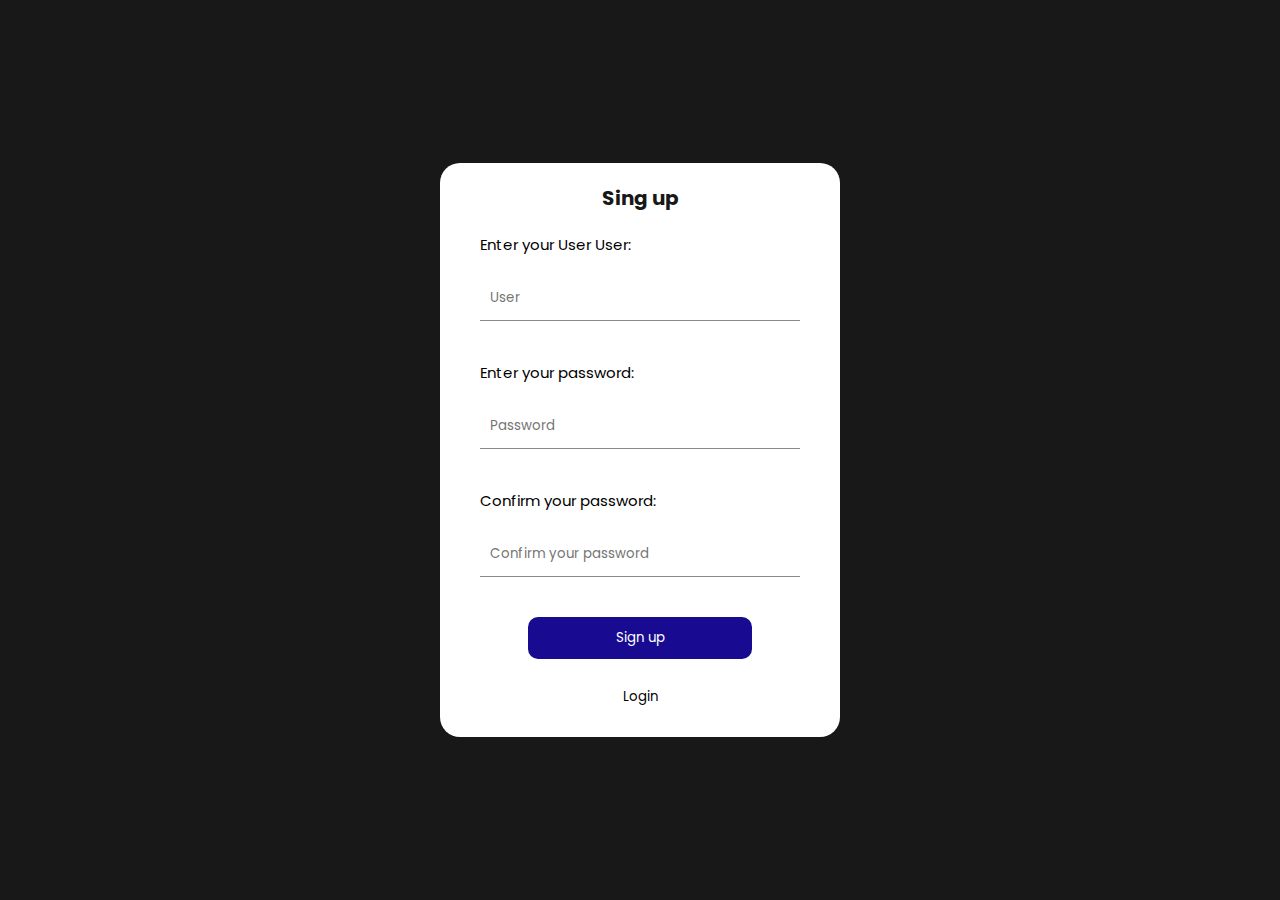
<file: index.html>
<!DOCTYPE html>
<html lang="en">

<head>
    <meta charset="UTF-8">
    <meta http-equiv="X-UA-Compatible" content="IE=edge">
    <meta name="viewport" content="width=device-width, initial-scale=1.0">
    <link rel="stylesheet" href="/styles/forms.css">
    <link rel="stylesheet" href="/styles/media_form.css">
    <link rel="shortcut icon" href="/assets/favicon.png" type="image/x-icon">
    <link rel="shortcut icon" href="/assets/images/fullMoon.svg" type="image/x-icon">
    <title>CosmicDream</title>
</head>

<body>
    <main class="form_container">
        <div class="form fade-in hidden" id="form_login">
            <div class="form_contents">
                <div class="login-signup">
                    <h1>Log in</h1>
                </div>
                <form name="formLogin" class="form__inputs-container">
                    <label class="labels" for="mail__login">Enter your User:</label>
                    <input class="inputs" name="userLogin" data-input="userLogin" id="userLogin" type="text"
                        placeholder="User" maxlength="50">
                    <span class="input__span-error" data-input="userLogin"></span>
                    <label class="labels" for="pass__login">Enter your password:</label>
                    <input class="inputs" name="passLogin" id="pass__login" data-input="passLogin" type="password"
                        placeholder="Password" maxlength="20">
                    <span class="input__span-error" data-input="passLogin"></span>
                    <div class="form_buttons">
                        <!-- <a href="/src/main-page.html"><button class="btn_input" type="button">Log in</button></a> -->
                        <button type="submit" class="btn_input" id="btnLogin">login</button>
                        <button class="btn_index" type="button" id="changesRegister">You have not yet
                            registered?
                            Sign up</button>
                    </div>
                </form>

            </div>
        </div>
        <div class="form" id="form_register">
            <div class="form_contents">
                <div class="login-signup">
                    <h1>Sing up</h1>
                </div>
                <form name="formRegister" class="form__inputs-container" id="login">
                    <label class="labels" for="user">Enter your User User:</label>
                    <input class="inputs" name="userRegister" id="user" type="text" data-input="userRegister"
                        placeholder="User">
                    <span class="input__span-error" data-input="userRegister"></span>
                    <label class="labels" for="pass">Enter your password:</label>
                    <input class="inputs" id="pass__register" name="passRegister" data-input="passRegister"
                        type="password" placeholder="Password" maxlength="20">
                    <span class="input__span-error" data-input="passRegister"></span>
                    <label class="labels" for="pass_confirm">Confirm your password:</label>
                    <input class="inputs" type="password" name="passConfirm" data-input="passConfirm" id="pass__confirm"
                        placeholder="Confirm your password" maxlength="20">
                    <span class="input__span-error" data-input="passConfirm"></span>
                    <div class="form_buttons">
                        <button class="btn_input" type="submit">Sign up</button>
                        <button class="btn_index" type="button">Login</button>
                    </div>
                </form>

            </div>
        </div>
    </main>
    <script src="js/formsJs/login.js"></script>
    <script src="js/formsJs/register.js"></script>
    <script src="js/formsJs/index.js"></script>
</body>

</html>
</file>
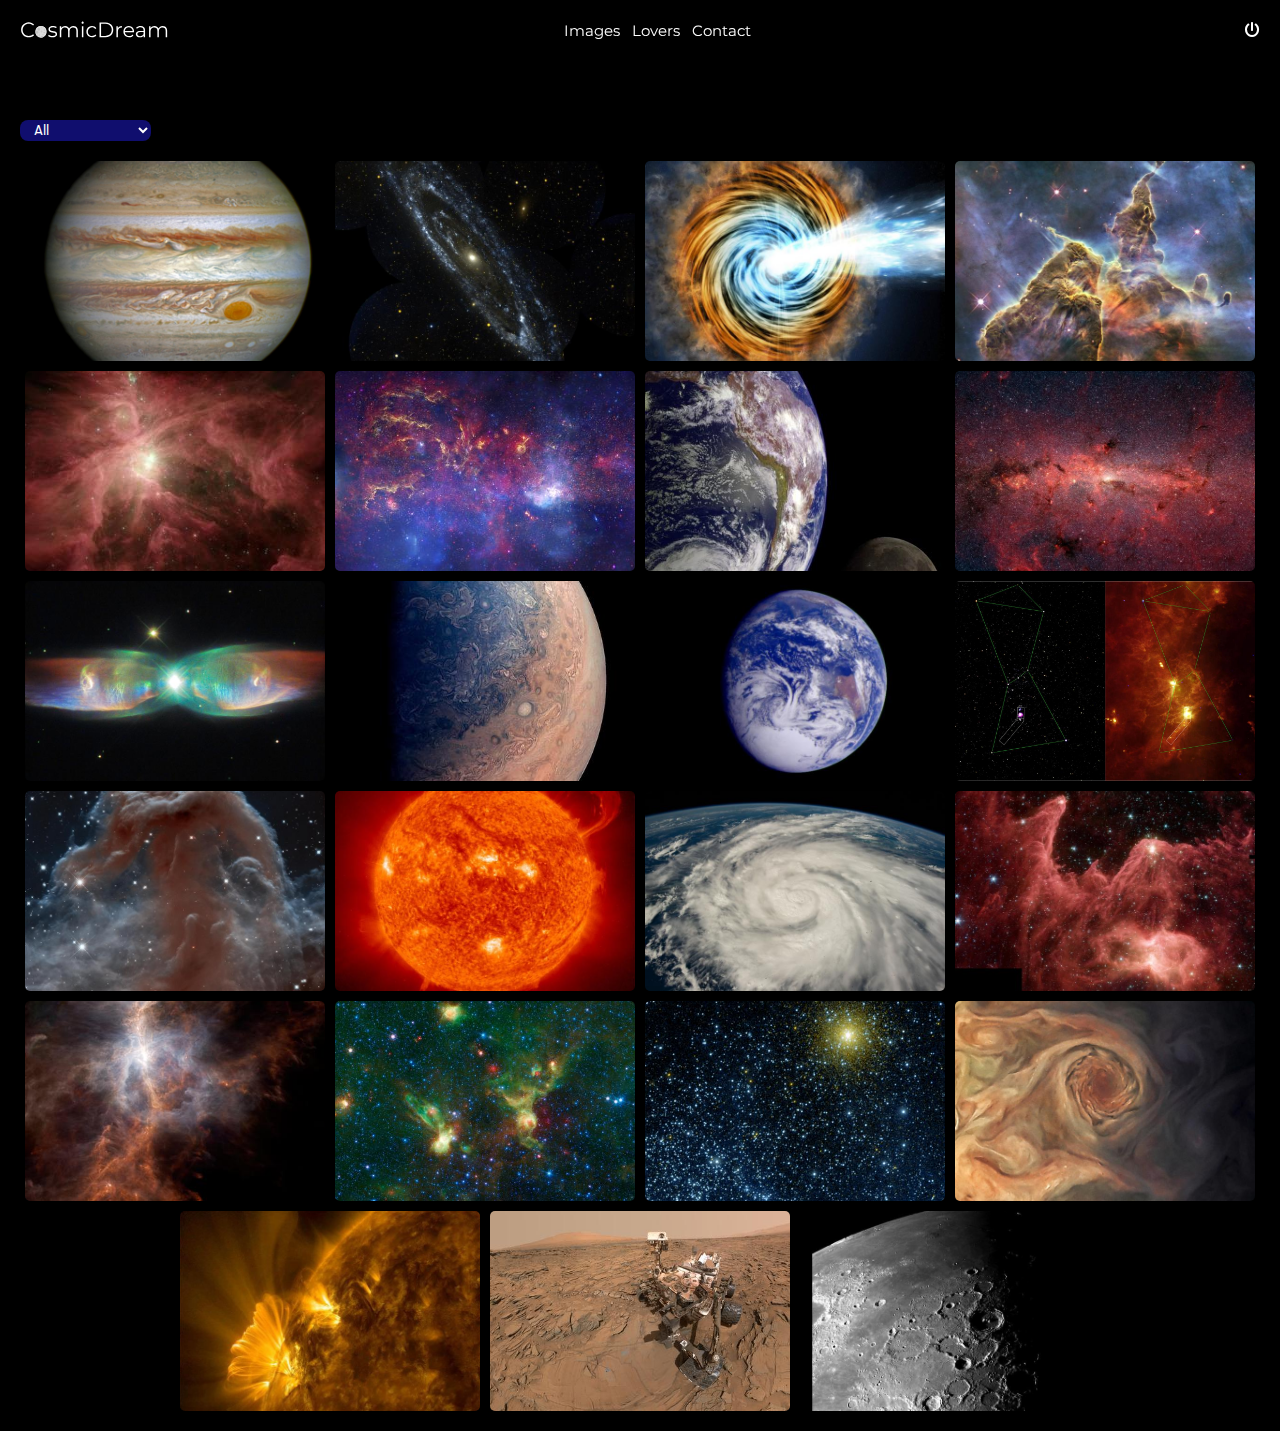
<file: pages/gallery.html>
<!DOCTYPE html>
<html lang="en">

<head>
    <meta charset="UTF-8">
    <meta http-equiv="X-UA-Compatible" content="IE=edge">
    <meta name="viewport" content="width=device-width, initial-scale=1.0">
    <title>Cosmic-Images</title>
    <link rel="stylesheet" href="/styles/style.css">
    <link rel="stylesheet" href="/styles/phone.css">
    <link rel="stylesheet" href="/styles/ipad-etc.css">
    <link rel="stylesheet" href="/styles/laptops.css">
    <link rel="stylesheet" href="/styles/large-desk.css">
    <link rel="stylesheet" href="https://cdnjs.cloudflare.com/ajax/libs/font-awesome/6.1.1/css/all.min.css">
    <link rel="shortcut icon" href="/assets/images/fullMoon.svg" type="image/x-icon">
</head>

<body>
    <nav class="nav">
        <div class="nav__logo">
            <a href="/pages/main-page.html"><img class="logo" src="/assets/images/Logo.svg" alt="Logoimage"></a>
        </div>
        <ul class="nav__menu" id="nav__menu">
            <li class="nav__item"><a href="gallery.html" class="nav__link" id="link_gallery">Images</a></li>
            <li class="nav__item"><a href="main-page.html#lovers_" class="nav__link" id="link_lovers">Lovers</a></li>
            <li class="nav__item"><a href="main-page.html#contact_" class="nav__link" id="link_contact">Contact</a></li>
        </ul>
        <div class=" nav__buttons">
            <div class="nav__off"><i
                    class="fa-solid fa-power-off nav__link nav__link--big nav__link--off-after nav__link--active-off"></i>
            </div>
            <div class="nav__burger" id="burguer">
                <i class="fas fa-bars nav__icon-burguer"></i>
            </div>
            <div class="nav__burger nav__closer" id="close">
                <i class="fa-solid fa-xmark nav__icon-burguer nav_icon-x"></i>
            </div>

        </div>
    </nav>
    <main>
        <section class="hero hero__gallery">
            <select class="selectGallery" name="selectImages" id="">
                <option value="All">All</option>
                <option value="MostPopulars">MostPopulars</option>
            </select>
            <div class="images__cards">


            </div>
        </section>
    </main>
    <script src="/js/gallery.js"></script>
    <script src="/js/mobile.js"></script>
</body>

</html>
</file>
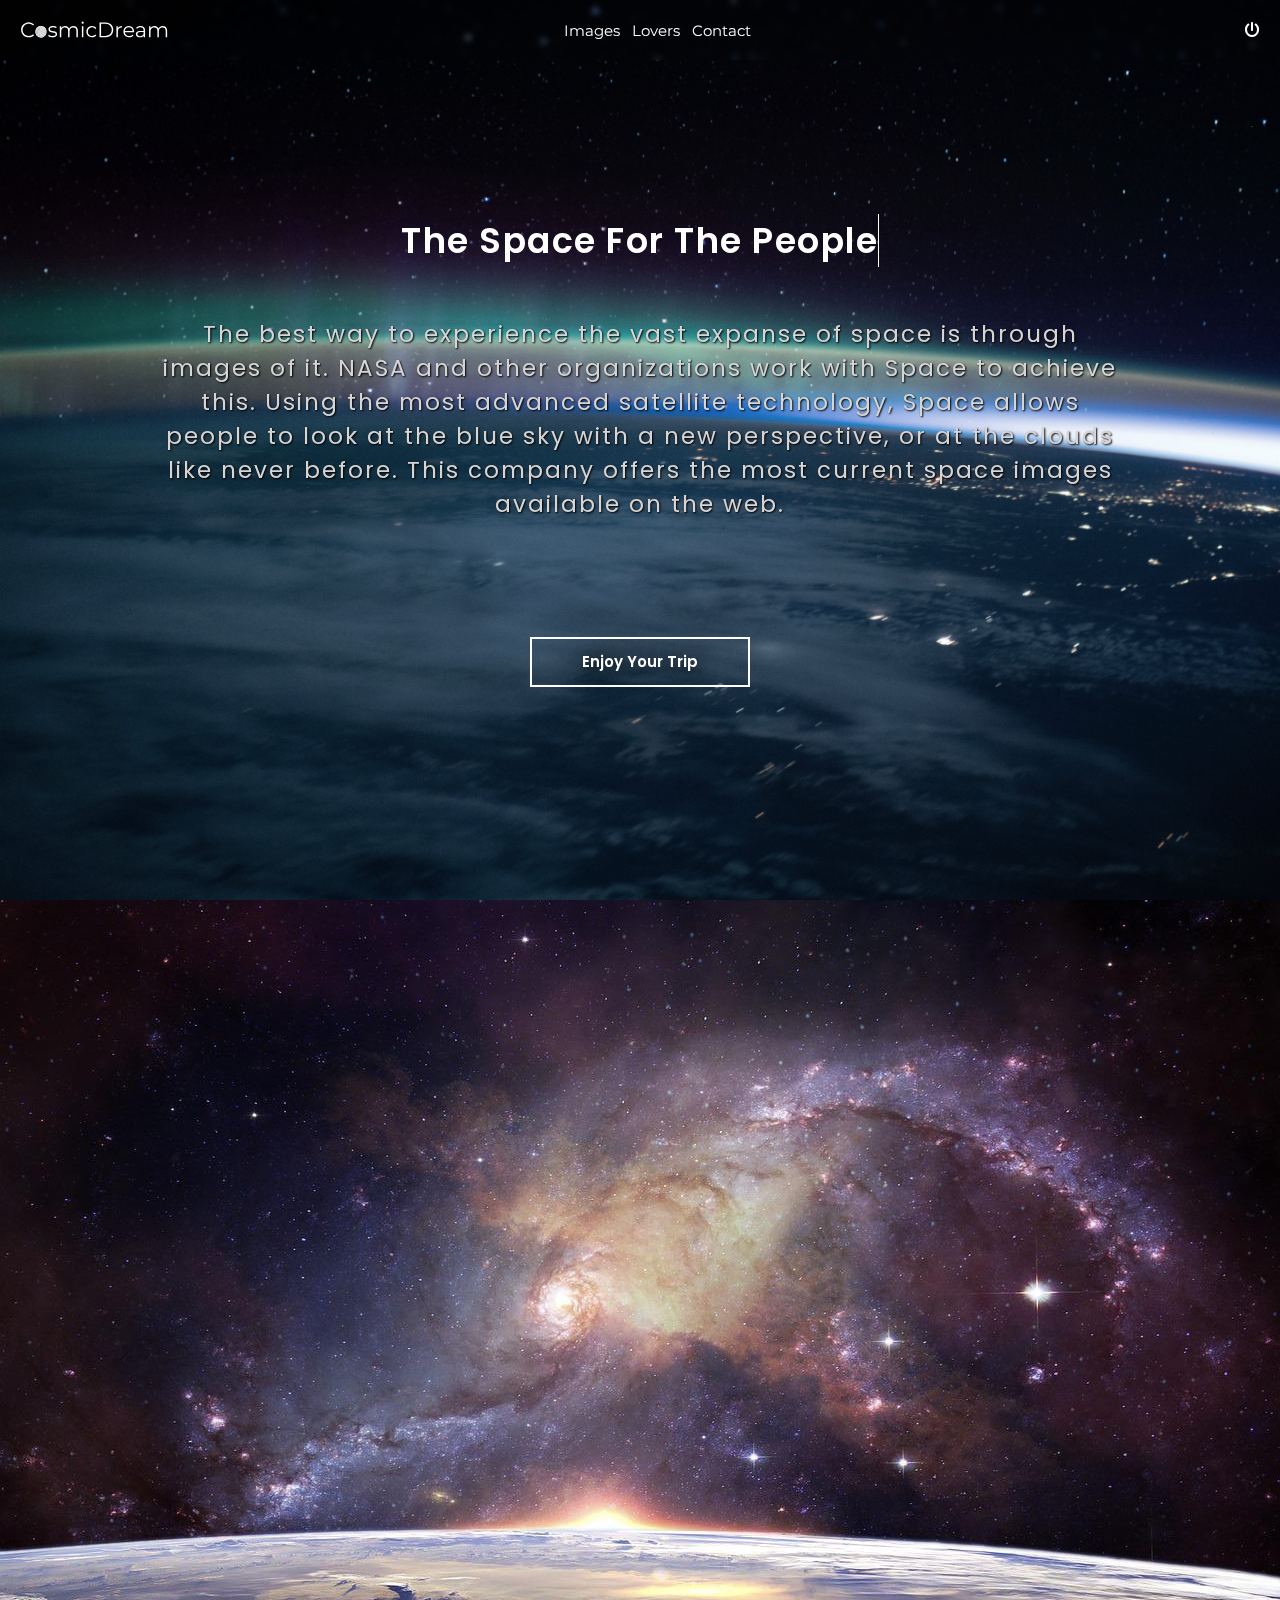
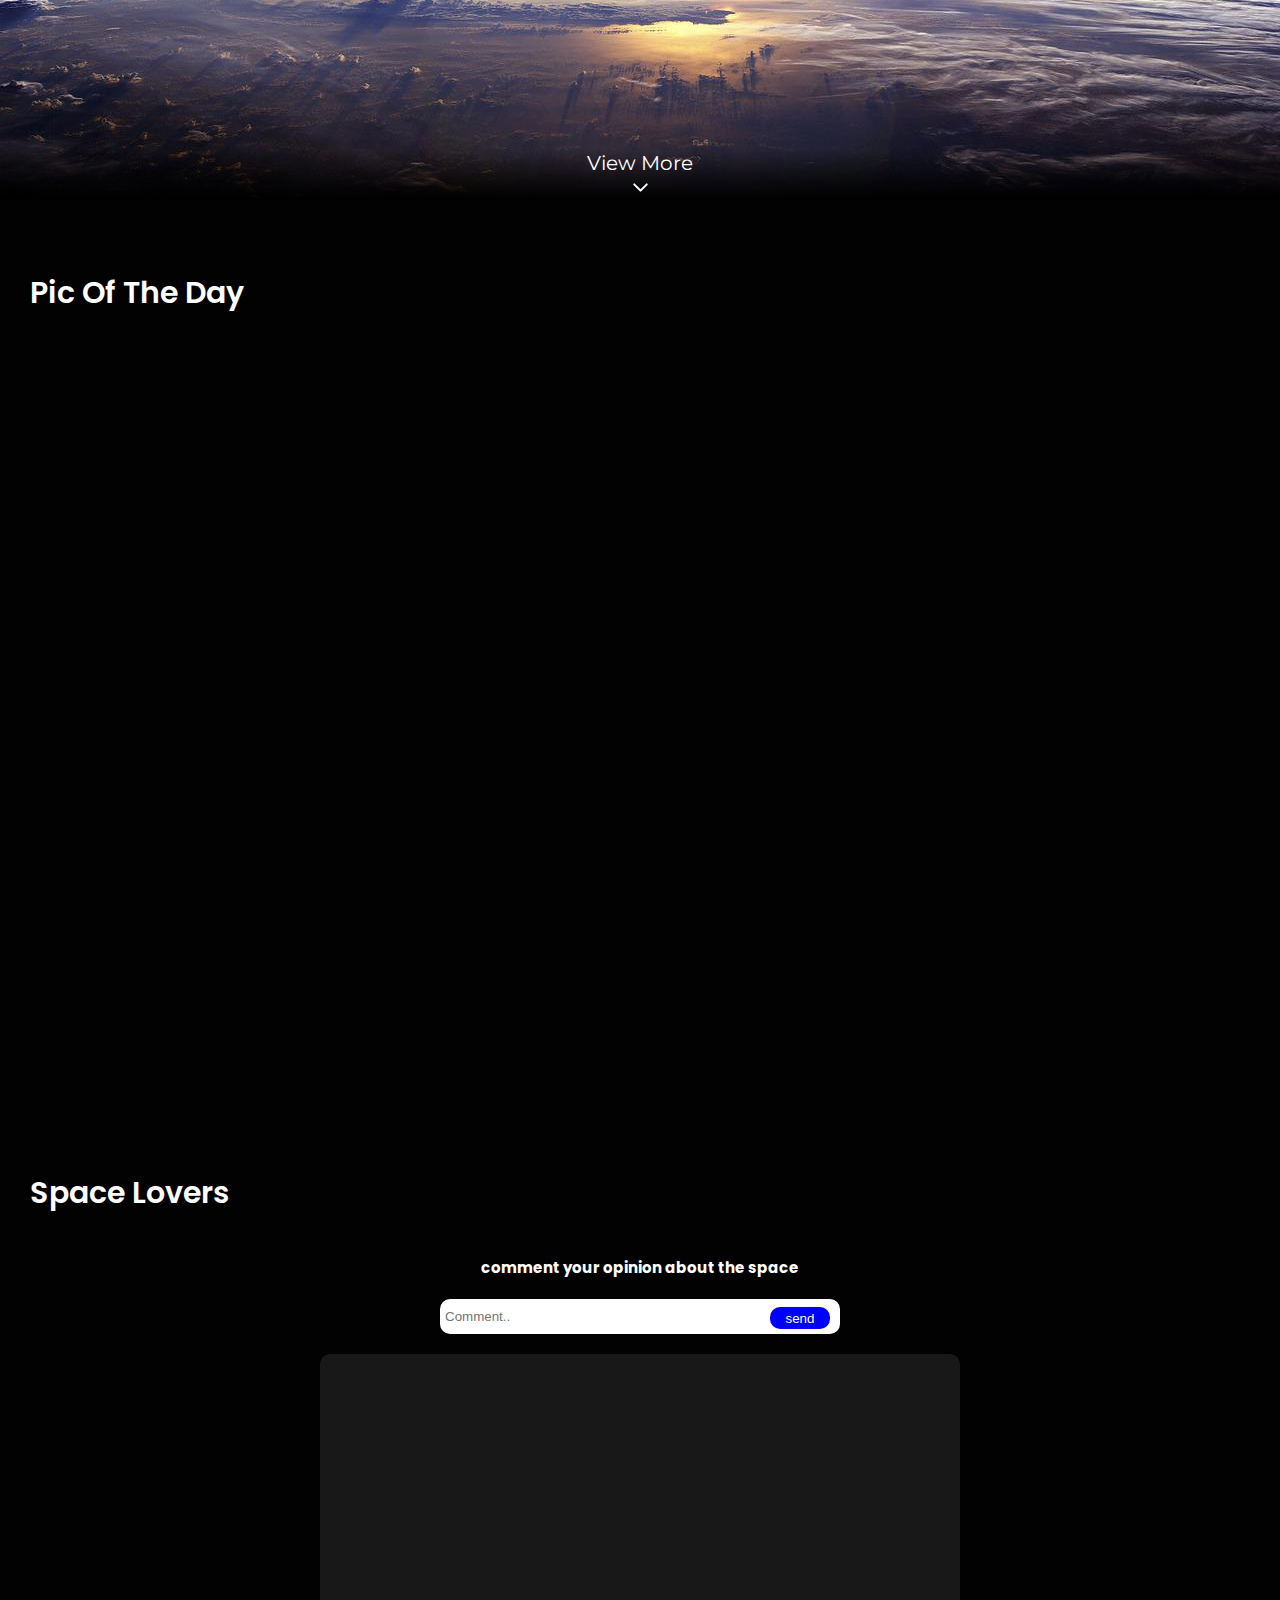
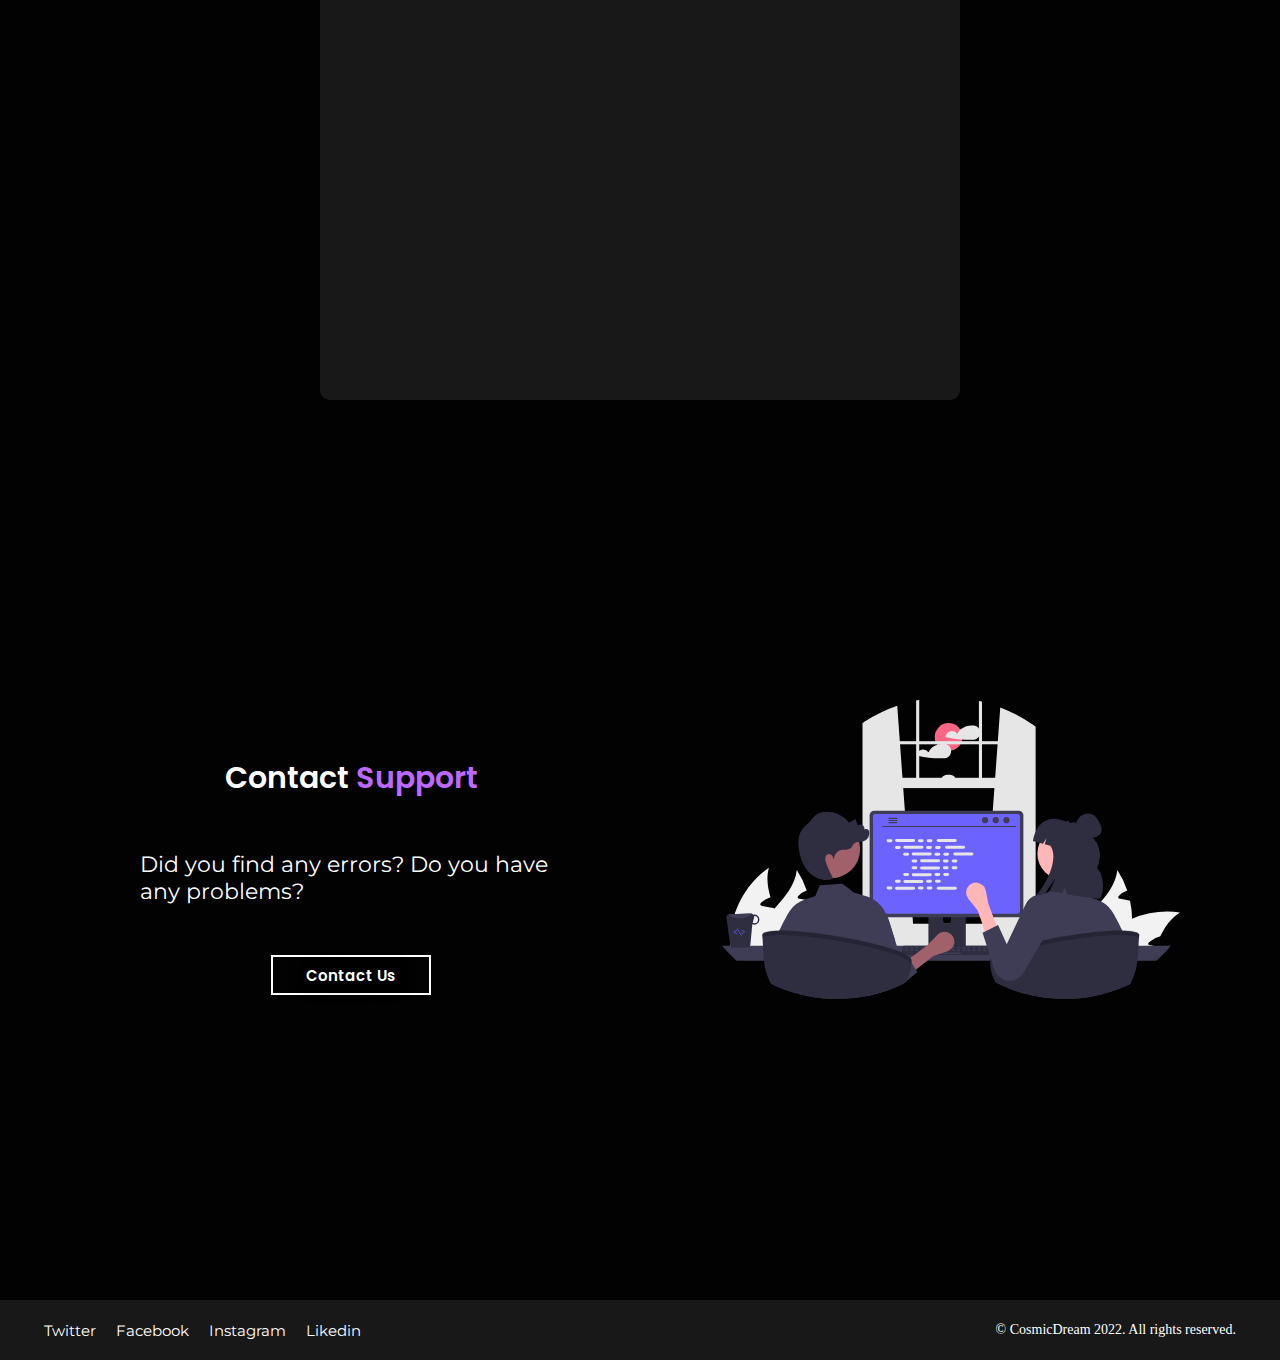
<file: pages/main-page.html>
<!DOCTYPE html>
<html lang="en">

<head>
    <meta charset="UTF-8">
    <meta http-equiv="X-UA-Compatible" content="IE=edge">
    <meta name="viewport" content="width=device-width, initial-scale=1.0">
    <link rel="preload" href="/assets/images/space_header3.jpg" as="image">
    <link rel="stylesheet" href="/styles/style.css">
    <link rel="stylesheet" href="/styles/phone.css">
    <link rel="stylesheet" href="/styles/ipad-etc.css">
    <link rel="stylesheet" href="/styles/laptops.css">
    <link rel="stylesheet" href="/styles/large-desk.css">
    <link rel="stylesheet" href="https://cdnjs.cloudflare.com/ajax/libs/font-awesome/6.1.1/css/all.min.css">
    <link rel="shortcut icon" href="/assets/images/fullMoon.svg" type="image/x-icon">
    <title>CosmicDream</title>
</head>

<body>
    <nav class="nav">
        <div class="nav__logo">
            <a href="/pages/main-page.html"><img class="logo" src="/assets/images/Logo.svg" alt="LogoImage"></a>
        </div>
        <ul class="nav__menu" id="nav__menu">
            <li class="nav__item"><a href="gallery.html" class="nav__link" id="link_gallery">Images</a></li>
            <li class="nav__item"><a href="#lovers_" class="nav__link" id="link_lovers">Lovers</a></li>
            <li class="nav__item"><a href="#contact_" class="nav__link" id="link_contact">Contact</a></li>
        </ul>
        <div class=" nav__buttons">
            <div class="nav__off"><i
                    class="fa-solid fa-power-off nav__link nav__link--big nav__link--off-after nav__link--active-off"></i>
            </div>
            <div class="nav__burger" id="burguer">
                <i class="fas fa-bars nav__icon-burguer"></i>
            </div>
            <div class="nav__burger nav__closer" id="close">
                <i class="fa-solid fa-xmark nav__icon-burguer nav_icon-x"></i>
            </div>

        </div>
    </nav>
    <header class="header">
        <div class="header__text">
            <div class="div_h1">
                <h1 class="header__title">
                    The Space For The People
                </h1>
            </div>
            <p class="header__p">The best way to experience the vast expanse of space is through images of it. NASA and
                other organizations work with Space to achieve this. Using the most advanced satellite technology, Space
                allows people to look at the blue sky with a new perspective, or at the clouds like never before. This
                company offers the most current space images available on the web.</p>
            <a class="btn btn--before" href="#hero_">Enjoy Your Trip</a>
        </div>
    </header>
    <main class="main">
        <div class="hero" id="hero_">
            <ul class="hero__slider">
                <li class="hero__item"><img class="hero__img" src="/assets/slider/space_1.jpg" alt=""></li>
                <li class="hero__item"><img class=" hero__img" src="/assets/slider/space_2.jpg" alt=""></li>
                <li class="hero__item"><img class=" hero__img" src="/assets/slider/space_3.jpg" alt=""></li>
                <li class="hero__item"><img class=" hero__img" src="/assets/slider/space_8.jpg" alt=""></li>
                <li class="hero__item"><img class=" hero__img" src="/assets/slider/space_1.jpg" alt=""></li>
            </ul>
            <div class="hero__link-container">
                <a href="gallery.html" class="hero__link-text">View More</a>
                <svg class="arrow_link" xmlns="http://www.w3.org/2000/svg" width="25" height="25" viewBox="0 0 24 24"
                    fill="none" stroke="#ffffff" stroke-width="2" stroke-linecap="round" stroke-linejoin="round">
                    <path d="M6 9l6 6 6-6" />
                </svg>
            </div>
        </div>
        <section class="hero hero__news">
            <article class="hero__content-news">
                <h2 class="hero__title">Pic Of The Day</h2>
                <div class="hero__cards-container">
                </div>
            </article>

        </section>
        <section class="hero" id="lovers_">
            <div class="hero__content hero__content--column">
                <h2 class="hero__title">Space Lovers</h2>
                <h3 class="lover-title">comment your opinion about the space</h3>
                <div class="lover__form-container">
                    <form name="formComment" class="form-comment" action="">
                        <input class="lover__input" type="text" placeholder="Comment.." name="inputComment" id="">
                        <input class="lover__btn" type="submit" value="send">
                    </form>
                </div>
                <div class="cards">



                </div>
            </div>
        </section>
        <section class="hero" id="contact_">
            <div class="hero__content hero__content--center-all hero__content--column-phone">
                <div class="hero__text-support">
                    <h2 class="hero__title hero__title--center hero__title--not-padding">Contact <span
                            class="hero__title-span">Support</span>
                    </h2>
                    <p class="hero__text">Did you find any errors? Do you have any problems?</p>
                    <a class="btn btn--small" href="#">Contact Us</a>
                </div>
                <div class="hero__support-img">
                    <img class="hero__img" src="/assets/images/support_img.svg" alt="">
                </div>
            </div>
        </section>
    </main>
    <footer class="footer">
        <ul class="footer__menu">
            <li class="footer__item"> <a href="#" class="footer__link">Twitter</a></li>
            <li class="footer__item"> <a href="#" class="footer__link">Facebook</a></li>
            <li class="footer__item"> <a href="#" class="footer__link">Instagram</a></li>
            <li class="footer__item"> <a href="#" class="footer__link">Likedin</a></li>
        </ul>
        <span class="footer__text">© CosmicDream 2022. All rights reserved.</span>
    </footer>
    <script src="/js/components/components.js"></script>
    <script src="/js/data.js"></script>
    <script src="/js/index.js"></script>
    <script src="/js/mobile.js"></script>
</body>

</html>
</file>
<file: styles/forms.css>
@import url(/styles/style.css);

* {
    box-sizing: border-box;
    margin: 0;
    padding: 0;
}

html {
    font-size: 62.5%;
}

.form_container {
    height: 100vh;
    background-color: #181818;
    display: flex;
    justify-content: center;
    align-items: center;
}



.form {
    display: flex;
    flex-direction: column;
    background-color: #ffffff;
    width: 40rem;
    font-size: 1.5rem;
    border-radius: 20px;
    align-items: center;
    justify-content: center;
    min-height: 48rem;
}

.hidden {
    display: none;
}

.input__span-error {
    font-size: 1.3rem;
    font-family: var(--font-poppins);
    font-weight: 500;
    align-self: flex-start;
    color: red;

}


.form_contents {
    display: flex;
    flex-direction: column;
    width: 80%;
    border-radius: 20px;
    align-items: center;
    justify-content: space-between;
    margin: 2rem;
    gap: 2rem;
}

.login-signup {
    display: flex;
    justify-content: center;
    width: 100%;
}

.login-signup h1 {
    text-decoration: none;
    font-size: 2rem;
    color: #181818;
    font-family: 'Poppins', sans-serif;
}



.form__inputs-container {
    display: flex;
    flex-direction: column;
    justify-content: space-around;
    width: 100%;
    gap: 2rem;
    /* height: 20rem; */

}

.labels {
    font-family: 'Poppins', sans-serif;
    font-weight: 400;
}

.inputs {
    outline: none;
    height: 4.5rem;
    border: none;
    border-bottom: 1px solid #18181881;
    width: 100%;
    outline: none;
    padding-left: 1rem;
    font-family: 'Poppins', sans-serif;
}

.form_buttons {
    display: flex;
    flex-direction: column;
    justify-content: space-between;
    width: 100%;
    height: 10rem;
    align-items: center;
}

.form_buttons a {
    display: flex;
    justify-content: center;
    width: 100%;
    text-decoration: none;

}

.btn_input {
    width: 70%;
    height: 4.2rem;
    border: none;
    border-radius: 1rem;
    cursor: pointer;
    font-family: 'Poppins', sans-serif;
    background-color: #180b92;
    transition: 0.2s;
    color: #fff;
}

.btn_input:hover {
    background-color: var(--color-black1);
    color: var(--color-white);
}

.btn_index {
    border: none;
    background-color: #fff;
    color: #000;
    width: 60%;
    height: 4rem;
    border-radius: 1rem;
    font-family: 'Poppins', sans-serif;
    cursor: pointer;
    transition: 0.2s;
    background: transparent;

}

.btn_index:hover {
    text-decoration: underline;

}

.fade-in {
    animation: fadeIn 1s;
}

@keyframes fadeIn {
    0% {
        opacity: 0;
    }

    100% {
        opacity: 1;
    }
}

/* *****Register form**** */

.btn_index--bg-black {
    text-decoration: underline #000;
}

.btn_index--small {
    width: 40%;
    height: 3rem;
    font-size: 1.3rem;
}

.inputs-validated {
    border: 1px solid green
}

.form__validate {
    border-color: green;
}

.form__error-validationInput {
    border-color: red;
}

.inputs-unvalid {
    border: 1px solid red;
}

.inputs-unvalid::placeholder {
    color: red;

}

#unvalid {
    font-family: 'Poppins', sans-serif;
    text-align: center;
    color: red;
    text-decoration: underline red;
    font-size: 1.5rem;
}
</file>
<file: styles/media_form.css>
@media (min-width:405px) and (max-width:720px) {

    /* **Loginn */
    .form-login {
        width: 35rem;
    }

    /* ******Register******** */
    .form-register {
        width: 38rem;
    }
}



@media (min-width:320px) and (max-width:480px) {
    * {
        scroll-snap-type: y mandatory;
    }

    /* **Loginn */
    .form-login {
        width: 30rem;
    }

    /* **Register */
    .form-register {
        width: 32rem;
    }

    @media (max-height:500px) {
        .form-login {
            width: 29rem;
            font-size: 1.2rem;
        }

        .btn_input {
            font-size: 1.2rem;
            height: 3.5rem;
        }

        .btn_index {
            font-size: 1.1rem;
        }

        .inputs {
            font-size: 1.2rem;
            height: 4rem;
        }

        .labels {
            font-size: 1.5rem;
        }

        /* ****REGISTER** */
        .form-register {
            width: 28rem;
            font-size: 1.2rem;
        }

        .inputs_register {
            font-size: 1.5rem;
        }
    }


}

@media (min-width:1600px) {
    .login-signup h1 {
        font-size: 2.5rem;
    }

    .form-login {
        font-size: 2rem;
        width: 60rem;
        height: 70rem;
    }

    .inputs_login {
        height: 30rem;
    }

    .inputs {
        font-size: 2rem;
        height: 5.3rem;
    }

    .btn_input {
        font-size: 2rem;
        height: 5rem;
        width: 70%;
    }

    .btn_index {
        font-size: 1.8rem;
    }

    /* *****REGISTER*** */
    .form-register {
        font-size: 2rem;
        height: 70rem;
        width: 55rem;

    }

    .inputs_register {
        height: 35rem;
    }

}
</file>
<file: styles/style.css>
@import url('https://fonts.googleapis.com/css2?family=Montserrat:wght@300;400;500;600;700;800&family=Poppins:wght@300;400;500;600;700&display=swap');

:root {
    --font-monserrat: 'Montserrat', sans-serif;
    --font-poppins: 'Poppins', sans-serif;
    --color-body: #04020F;
    --color-black1: #181818;
    --color-black2: #131415;
    --color-white: #ffffff;
    --color-text: #9c9c9c;
    --thin: 300;
    --regular: 400;
    --semibold: 600;
    --bold: 700;
}

* {
    box-sizing: border-box;
    margin: 0;
    padding: 0;
    scroll-behavior: smooth;
}

html,
body {
    background-color: #000;
    font-size: 62.5%;
}

a {
    text-decoration: none;
}

.header {
    height: 100vh;
    background-image: url(/assets/images/space_header3.jpg);
    background-repeat: no-repeat;
    background-size: cover;
    filter: grayscale(30%);
    image-rendering: smooth;
}

/* ****Navbar*** */
.nav {
    display: flex;
    justify-content: space-between;
    padding: 0 2rem;
    align-items: center;
    height: 6rem;
    width: 100%;
    position: fixed;
    top: 0;
    backdrop-filter: blur(3px);
    z-index: 3;

}

/* **Logo** */

.logo {
    width: 15rem;
}

/* **UL * */
.nav__menu {
    display: flex;
    justify-content: flex-end;
    gap: 1.2rem;
    padding-right: 10rem;
}

.nav__item {
    list-style: none;
}


/* ***link*** */
.nav__link {
    text-decoration: none;
    color: var(--color-white);
    font-family: var(--font-monserrat);
    font-weight: var(--regular);
    font-size: 1.5rem;
    position: relative;
    padding: .5rem 0;
}

.nav__link::after {
    content: "";
    width: 0;
    height: 3px;
    position: absolute;
    right: 0;
    bottom: 0;
    transition: .3s ease;
}

.nav__link:hover::after {
    width: 100%;
    left: 0;
    background-color: var(--color-white);
}

/* ***NAV BUTTONS*** */

.nav__burger {
    display: none;
}

.nav__icon-burguer {
    display: none;
    color: var(--color-white);
    font-size: 2rem;
    cursor: pointer;
}

.nav__closer {
    display: none;
}




/* ***MODIFICADORES DEL NAV__LINK */
.nav__link--big {
    font-size: 1.6rem;
}

.nav__link--off-after:hover::after {
    width: 0%;
}

.nav__link--active-off:active {
    color: red;
}

.fa-power-off {
    cursor: pointer;
}

.nav__link--off-transition {
    border: none;
}

/* ***HEADER TEXT** */
.header__text {
    display: flex;
    flex-direction: column;
    height: 100%;
    justify-content: center;
    align-items: center;
    color: var(--color-white);
    gap: 5rem;
}

.header__title {
    font-family: var(--font-poppins);
    font-weight: var(--semibold);
    font-size: 3.5rem;
    animation: blink-caret .75s step-end infinite, typing 3.5s steps(40, end);
    border-right: .15rem solid #fff;
    overflow: hidden;
    letter-spacing: .15rem;
    white-space: nowrap;


}

/* The typing effect */
@keyframes typing {
    from {
        width: 0
    }

    to {
        width: 100%
    }
}

/* The typewriter cursor effect */
@keyframes blink-caret {

    from,
    to {
        border-color: transparent
    }

    50% {
        border-color: #fff;
    }
}

.header__p {
    color: rgb(216, 212, 212);
    text-align: center;
    font-family: var(--font-poppins);
    font-weight: var(--regular);
    font-size: 2.3rem;
    letter-spacing: .2rem;
    width: 75%;
    height: 30%;
    text-shadow: 1px 1px 2px black;
}

/* ***BTN** */
.btn {
    text-decoration: none;
    text-align: center;
    width: 22rem;
    height: 5rem;
    display: flex;
    align-items: center;
    justify-content: center;
    font-family: var(--font-poppins);
    font-weight: var(--semibold);
    font-size: 1.5rem;
    color: var(--color-white);
    border: 2px solid var(--color-white);
    position: relative;
    text-shadow: 1px 1px 20px black;


}

.btn--before {
    z-index: 2;
}

.btn--before::before {
    content: "";
    height: 0;
    width: 100%;
    position: absolute;
    z-index: -1;
    transition: .5s ease;
}

.btn--before:hover {
    color: #000;
}

.btn--before:hover::before {
    height: 100%;
    background-color: #ffffff;
}

/* ***MAINNNN** */
.main {
    background-color: #020202;
    z-index: 2;
}

/* ***HERO BLOCK** */
.hero {
    width: 100%;
    height: 100vh;
    overflow: hidden;
    position: relative;
}

/* ***HERO SLIDER** */


.hero__slider {
    display: flex;
    height: 100%;
    width: 500%;
    animation: slider 20s infinite ease;
    z-index: 1;


}

.hero__item {
    width: 100vw;
    list-style: none;
}

.hero__img {
    width: 100%;
    height: 100%;
    object-fit: cover;
    image-rendering: pixelated;

}

@keyframes slider {
    0% {
        margin-left: 0;
    }

    20% {
        margin-left: 0;
    }

    25% {
        margin-left: -100%;
    }

    45% {
        margin-left: -100%;
    }

    50% {
        margin-left: -200%;
    }

    65% {
        margin-left: -200%
    }

    70% {
        margin-left: -300%;
    }

    85% {
        margin-left: -300%;
    }

    90% {
        margin-left: -400%
    }

    100% {
        margin-left: -400%;
    }
}

.hero__link-container {
    display: flex;
    justify-content: center;
    position: absolute;
    align-items: center;
    bottom: 0;
    width: 100%;
    flex-direction: column;
    background: linear-gradient(0deg, rgba(0, 0, 0, 1) 0%, rgba(0, 0, 0, 0) 100%);

}

.hero__link-text {
    text-align: center;
    color: #fff;
    z-index: 2;
    font-size: 2rem;
    font-family: var(--font-monserrat);
    font-weight: var(--regular);
    transition: transform .2s ease;
}

.hero__link-text:hover {
    letter-spacing: .1rem;
    transform: translateY(2px);
    border-bottom: .1rem solid #fff;

}

/* ***SECTION NEWS */
.hero__news {
    height: auto;
    min-height: 100vh;
}

.hero__content-news {
    display: flex;
    align-items: center;
    justify-content: center;
    flex-direction: column;
    margin-bottom: 1rem;
}

.hero__cards-container {
    display: flex;
    flex-wrap: wrap;
    justify-content: space-evenly;
    width: 80%;
    gap: 1rem;

}

.card-news {
    display: flex;
    flex-direction: column;
    width: 80rem;
    min-height: 40rem;
    gap: 1rem;
    border-radius: 1rem;
}

.hero__image-container {
    display: flex;
    justify-content: center;
    align-self: center;
    width: 80%;
    height: 30rem;
    overflow: none;
}

.picOfDay {
    border-radius: 1rem;
}

.framePic {
    width: 80%;
}

.card__title {
    font-size: 2.2rem;
    font-family: var(--font-poppins);
    color: var(--color-white);
    font-weight: bold;
    text-align: center;
}

.hero__text-container {
    padding: 1rem 0;
}

.card-text {
    font-size: 1.4rem;
    font-family: var(--font-poppins);
    color: var(--color-white);
    padding: .5rem 1rem;
    font-weight: 500;
    text-align: center;
}

.card-link {
    font-family: var(--font-poppins);
    font-size: 1rem;
    color: #8b87ac;
    text-decoration: none;
    font-weight: 600;
}




/* ***SECTION LOVERS */
.hero--column {
    flex-direction: column;

}

/* ***Content block** */
.hero__content {
    display: flex;
    height: 100%;
    gap: 2rem;
}


.hero__content--center-all {
    justify-content: center;
    align-items: center;
    position: relative;
}

.hero__content--column {
    flex-direction: column;
}

.hero__title {
    color: #ffffff;
    font-family: var(--font-poppins);
    font-weight: var(--semibold);
    font-size: 3rem;
    align-self: flex-start;
    padding: 2rem 3rem;
    margin-top: 5rem;
    text-transform: capitalize;
}

/* **HERO CARDSSS** */
.cards {
    display: flex;
    flex-wrap: wrap;
    width: 50%;
    height: 100rem;
    overflow-y: scroll;
    justify-content: space-around;
    margin: 0 auto;
    background-color: #181818;
    padding: 2rem 0;
    gap: 1rem;
    border-radius: 1rem;

}

.lover-title {
    text-align: center;
    font-size: 1.5rem;
    font-family: var(--font-poppins);
    color: var(--color-white);
}

.lover__form-container {
    display: flex;
    justify-content: center;
}

.form-comment {
    position: relative;
}

.lover__input {
    width: 40rem;
    height: 3.5rem;
    border: none;
    border-radius: 1rem;
    outline: none;
    padding: 0 8rem 0 .5rem;
    position: relative;
}

.lover__btn {
    background-color: blue;
    position: absolute;
    width: 6rem;
    height: 2.2rem;
    border: none;
    border-radius: 1rem;
    top: .8rem;
    right: 1rem;
    outline: none;
    color: var(--color-white);
    cursor: pointer;

}

.cards::-webkit-scrollbar-thumb {
    background-color: #0c0d0e;
    border-radius: 1rem;
    width: 2rem;
}

.cards::-webkit-scrollbar {
    width: 1rem;
}

.card {
    display: flex;
    justify-content: space-around;
    width: 90%;
    background-color: #181818;
    gap: 2rem;
    min-height: 10rem;
    padding: 1rem 0;
}

.card__user {
    width: 5rem;
    align-self: flex-start;
}

.card__text {
    font-family: var(--font-monserrat);
    font-weight: 500;
    font-size: 1.5rem;
    color: var(--color-text);
    width: 80%;
    height: max-content;
    word-wrap: break-word;
}

/* *****SECTION CONTACT SUPPORT***** */
.hero__title--center {
    text-align: center;
    width: 100%;
}

.hero__title--not-padding {
    padding: 0 0;
}

.hero__title-span {
    color: #BD68FF;
}


.hero__text-support {
    display: flex;
    justify-content: center;
    flex-direction: column;
    align-items: center;
    width: 80%;
    gap: 5rem;
}

.hero__text {
    font-size: 2.2rem;
    color: var(--color-white);
    font-family: var(--font-monserrat);
    width: 60%;
    font-weight: var(--regular);
}

.hero__support-img {
    width: 60%;
    padding-right: 10rem;
}

.btn--small {
    width: 16rem;
    height: 4rem;
}

/* *****FOOOTER*** */
.footer {
    display: flex;
    align-items: center;
    justify-content: space-around;
    height: 6rem;
    gap: 8rem;
    background-color: var(--color-black1);
}

.footer__menu {
    display: flex;
    align-items: center;
    height: 100%;
    width: 40%;
    gap: 2rem;
    font-family: var(--font-monserrat);
    font-weight: var(--regular);
}

.footer__item {
    list-style: none;
}

.footer__link {
    font-size: 1.5rem;
    color: var(--color-white);
}

.footer__text {
    width: 40%;
    text-align: right;
    font-size: 1.4rem;
    color: var(--color-white);
}

/* **HERO GALLERY */
.hero__gallery {
    margin-top: 8rem;
    height: auto;
    min-height: 100vh;
    padding: 2rem 0;
}

.selectGallery {
    margin: 2rem;
}

.images__cards {
    display: flex;
    flex-wrap: wrap;
    justify-content: center;
    gap: 1rem;
}

.image-gallery {
    width: 30rem;
    height: 20rem;
    object-fit: cover;
    border-radius: .5rem;
}

.selectGallery {
    outline: none;
    background-color: rgb(16, 14, 110);
    border-radius: .8rem;
    color: #fff;
    font-family: var(--font-poppins);
    border: none;
    padding: 0 1rem;
}

@media (min-height:1000px) {
    .header__text {
        gap: 8rem;
    }

    .header__p {
        font-size: 2.5rem;
        height: auto;
    }

    .card {
        height: 22rem;

    }

    .card__text {
        font-size: 1.8rem;

    }
}
</file>
<file: styles/phone.css>
@media (min-width:320px) and (max-width:480px) {

    html,
    body {
        overflow-x: hidden;
    }

    /* **NAVBAR** */
    .nav {
        flex-wrap: wrap;
    }


    .nav__link {
        font-size: 1.6rem;
    }

    .nav__menu {
        order: 4;
        flex-direction: column;
        width: 100%;
        height: 100vh;
        justify-content: flex-end;
        justify-content: center;
        align-items: center;
        position: absolute;
        top: 5rem;
        right: 0;
        gap: 10rem;
        padding: 4rem 2rem;
        background-color: var(--color-black1);
        transform: translateX(50rem);
    }

    /* ***NAV BUTTONS*** */
    .nav__buttons {
        display: flex;
        gap: 2rem;
        align-items: center;
        justify-content: flex-end;
    }

    /* **MODIFICADORES PARA MOSTRAR Y OCULTAR MENU** */
    .show {
        transform: translateX(0);
        transition: transform .5s ease;
    }

    .ocult {
        transform: translateX(50rem);
        transition: transform .5s ease;
    }


    .nav__off {
        order: 2;
        display: flex;
        justify-content: flex-end;
        width: 100%;
    }



    .nav__link--big {
        font-size: 1.6rem;
    }

    .nav__burger {
        display: flex;
        order: 3;
        width: 100%;
    }

    .nav__icon-burguer {
        display: flex;
    }

    .nav__closer {
        display: none;
    }

    /* **MODIFICADORES*** */
    .disabled {
        display: none;
    }

    .enable {
        display: flex;
    }



    /* ***HEADER TEXT** */
    .header__text {
        padding: 0;
        align-items: center;
        gap: 4rem;
    }

    .header__p {
        font-size: 1.5rem;
        width: 95%;
        height: auto;

    }

    .header__title {
        font-size: 2.3rem;
    }


    /* ***NAVBAR*** */
    .logo {
        width: 12rem;
    }

    /* ***MAIN*** */
    .hero__title {
        font-size: 2rem;
    }

    /* ***HERO BLOCK*** */
    /* **HERO SLIDER** */
    /* ***VIEW LINK** */
    .hero__link-text {
        font-size: 1.5rem;
    }

    /* *Hero PIC OF DAYY */
    .hero__cards-container {
        width: 100%;
    }

    /* ***HERO CARDSSS*** */
    .lover__form-container {
        width: 100%;
    }

    .form-comment {
        width: 90%;
    }

    .lover__input {
        width: 100%;
    }

    .hero__content--auto-height {
        height: auto;
    }

    #lovers_,
    #contact_ {
        min-height: 80rem;
    }

    .cards {
        align-items: center;
        gap: 2rem;
        width: 90%;
    }

    .card {
        width: 90%;
        height: 25%;

    }

    .card__user {
        width: 4rem;
    }

    .card__text {
        font-size: 1.6rem;
    }

    /* *****SECTION CONTACT SUPPORT***** */
    .hero__content--column-phone {
        flex-direction: column;
    }

    .hero__support-img {
        order: 1;
        width: 90%;
        padding: 0;

    }

    .hero__text-support {
        order: 2;
    }

    .hero__text {
        width: 100%;
        font-size: 1.8rem;
    }


    /* ***Foooter*** */
    .footer {
        gap: 2rem;
    }

    .footer__menu {
        overflow: hidden;
        width: 70%;

    }

    .footer__link {
        font-size: 1rem;
    }

    .footer__text {
        font-size: .8rem;
        width: 15%;
    }


    /* ***MEDIA FOR HEIGHT SMALL PHONES*** */
    @media (max-height:700px) {
        .card__title {
            font-size: 2rem;
        }

        .header__title {
            font-size: 1.8rem;
        }

        .header__p {
            font-size: 1.2rem;
        }

        .btn {
            font-size: 1.1rem;
            width: 16rem;
            height: 4rem;
        }

        /* ***NAVBAR*** */
        .logo {
            width: 11rem;
        }

        .nav__link {
            font-size: 1.5rem;
        }

        .nav__link--big {
            font-size: 1.4rem;
        }

        /* **SECTION LOVERS** */
        .hero__title {
            font-size: 2.2rem;
        }

        /* ***cardddssss */

        .card__user {
            width: 5rem;

        }

        .card__text {
            font-size: 1.3rem;
        }

        /* *****SECTION CONTACT SUPPORT***** */
        .hero__text {
            font-size: 1.5rem;
        }

        /* ***Foooter*** */
        .footer {
            gap: 2rem;
        }

        .footer__menu {
            overflow: hidden;
            width: 70%;

        }

        .footer__link {
            font-size: .8rem;
        }

        .footer__text {
            font-size: .7rem;
            width: 15%;
        }
    }

}
</file>
<file: styles/ipad-etc.css>
@media (min-width:600px) and (max-width:900px) {

    /* ***NAVBAR** */
    .logo {
        width: 10rem;
    }

    .nav__menu {
        padding-right: 2rem;
    }

    /* ***HEADERR*** */
    /* ****HEADER TEXT** */
    .header__title {
        font-size: 3rem;
    }

    .header__p {
        width: 90%;
        font-size: 2rem;
    }

    /* **HERO BLOCK** */
    /* **HERO SLIDER** */
    /* *hero view link* */
    .hero__link-text {
        font-size: 2.2rem;
    }

    /* ***HERO CARDSSS** **/
    .cards {
        flex-direction: column;
        flex-wrap: nowrap;
        align-items: center;
        gap: 2rem;
    }

    .card {
        width: 80%;
        height: 19rem;
    }

    .card__user {
        width: 13rem;
    }

    .card__text {
        font-size: 1.6rem;
    }

    /* *****SECTION CONTACT SUPPORT***** */
    .hero__content--column-phone {
        flex-direction: column;
    }

    .hero__support-img {
        order: 1;
        width: 80%;
        padding: 0;

    }

    .hero__text-support {
        order: 2;
    }

    .hero__text {
        width: 100%;
        font-size: 1.6rem;
        text-align: center;
    }

    /* ***FOOOTER*** */
    .footer__link {
        font-size: 1.1rem
    }

    .footer__text {
        font-size: 1rem;
    }

    #contact_ {
        min-height: 80rem;
    }

    @media (max-height:980px) {

        .cards {
            gap: 1rem;
        }

        .card:last-child {
            display: none;
        }

        .card {
            width: 90%;
        }


    }

    @media (min-height:1000px) {

        /* ***HERO CARDSSS** * */
        .cards {
            gap: 1.5rem;
        }

        .card {
            height: 16rem;
        }

        .card__user {
            width: 12rem;
        }

        .card__text {
            font-size: 1.5rem;
        }
    }
}
</file>
<file: styles/laptops.css>
/* @import url(/src/style.css); */

@media (min-width:1024px) and (max-width:1200px) {


    /* **NAVBAR** */
    /* ***HEADER TEXT** */
    .header__text {}

    .header__p {
        font-size: 2rem;
        width: 80%;
    }

    /* ***MAIN*** */
    /* **HERO SLIDER** */
    /* ***HERO CARDSSS*** */
    .cards {
        flex-direction: column;
        align-items: center;

    }

    .card {
        width: 60%;
        height: 16rem;
        gap: 3rem;
    }

    .card__user {
        width: 12rem;
    }

    .card__text {
        font-size: 1.3rem;
    }

    /* **SECTION FORM** */
    .form {
        width: 50%;
    }

    .form__btn {
        width: 25%;
    }

    /* ***Foooter*** */
    .footer__link {
        font-size: 1.2rem;
    }

    .footer__text {
        font-size: 1.1rem;
    }

    @media (max-height:970px) {
        .card:last-child {
            display: none;
        }
    }
}
</file>
<file: styles/large-desk.css>
@media (min-width:1600px) {

    /* ***NAVBARRR** */
    .nav {
        height: 8rem;
    }

    .logo {
        width: 20rem;
    }

    .nav__link {
        font-size: 2.2rem;
    }

    /* ***MODIFICADORES DEL NAVLINK */
    .nav__link--big {
        font-size: 2.5rem
    }

    /* **HEADER** */
    .header__text {
        gap: 12rem;
    }

    .header__title {
        font-size: 4.2rem;
    }

    .header__p {
        font-size: 3rem;
        line-height: 5rem;
        text-shadow: 1px 1px 10px black;
    }

    .btn {
        font-size: 2rem;
        width: 28rem;
        height: 7rem;

    }

    /* ***MAINNN*** */
    /* ***HERO SLIDERR** */
    /* **VIEW LINK** */
    .hero__link-text {
        font-size: 3rem;
    }

    /* ***CARDSS** */
    .card {
        height: 24rem;
    }

    .card__user {
        width: 18rem;
    }

    .card__text {
        font-size: 2rem;
    }

    /* ****contactt**** */
    .hero__text-support {
        text-align: center;
    }

    .btn--small {
        width: 20rem;
        height: 5rem;
    }
}
</file>
